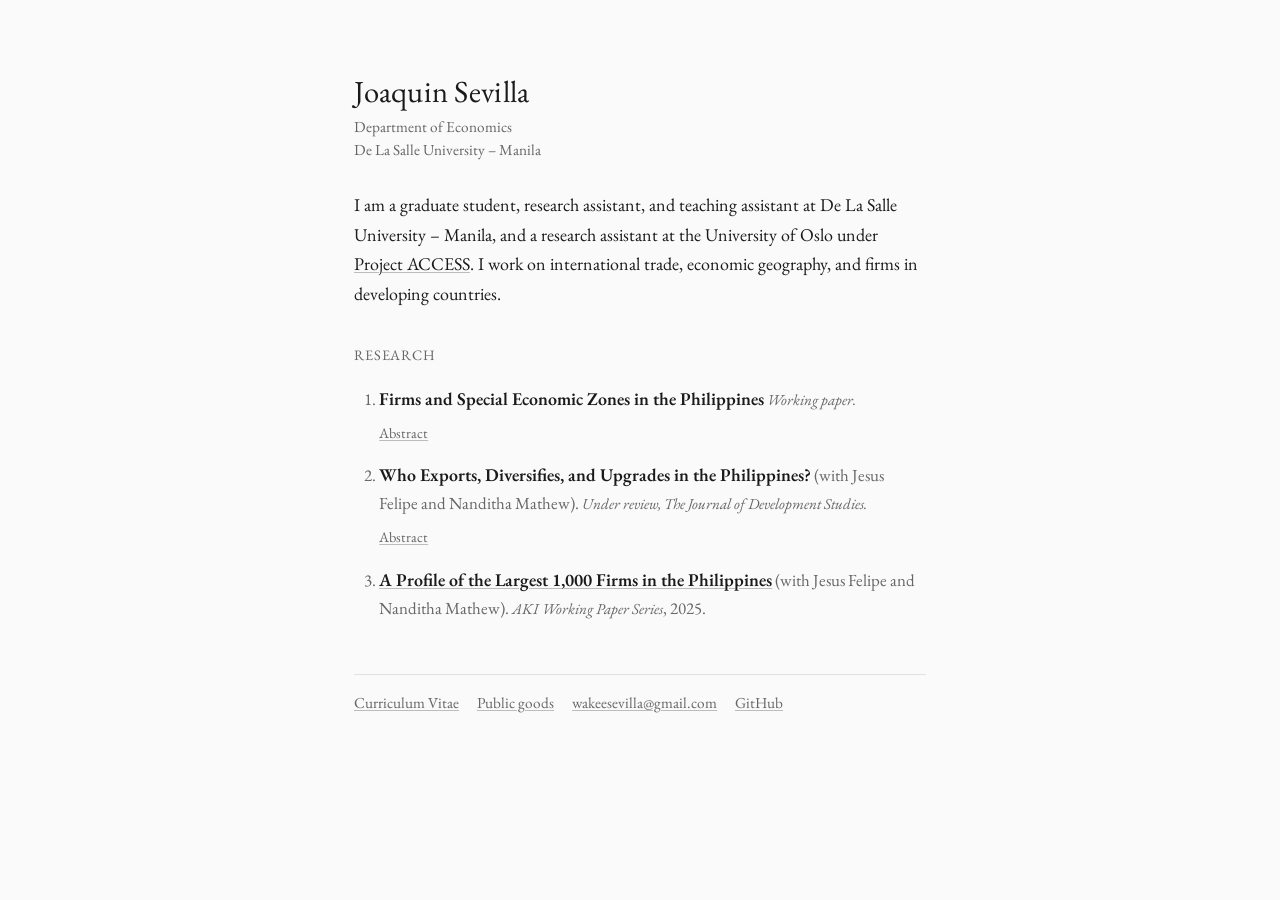
<file: index.html>
<!DOCTYPE html>
<html lang="en">
<head>
  <meta charset="UTF-8">
  <title>Joaquin Sevilla</title>
  <meta name="viewport" content="width=device-width, initial-scale=1">
  <link rel="preconnect" href="https://fonts.googleapis.com">
  <link rel="preconnect" href="https://fonts.gstatic.com" crossorigin>
  <link rel="stylesheet" href="https://fonts.googleapis.com/css2?family=EB+Garamond:ital,wght@0,400;0,500;0,600;1,400&display=swap">
  <link rel="stylesheet" href="style.css">
</head>
<body>
  <main class="page">
    <header class="masthead">
      <h1>Joaquin Sevilla</h1>
      <p class="affil">Department of Economics<br>De La Salle University – Manila</p>
    </header>

    <p>I am a graduate student, research assistant, and teaching assistant at De La Salle University – Manila, and a research assistant at the University of Oslo under <a href="https://cordis.europa.eu/project/id/101043465" target="_blank" rel="noopener">Project ACCESS</a>. I work on international trade, economic geography, and firms in developing countries.</p>

    <h2>Research</h2>
    <ol class="publications">
      <li>
        <span class="pub-title">Firms and Special Economic Zones in the Philippines</span>
        <em>Working paper.</em>
        <details class="abstract-toggle">
          <summary>Abstract</summary>
          <p class="abstract">This thesis provides a firm-level evaluation of special economic zones in the Philippines. We assemble a dataset that merges annual manufacturing establishment surveys with the universe of firm- and product-level export transactions and information on economic zone participation for 18,890 firms in the Philippines, 650 of which operate inside special economic zones. We examine the effects of zone location on firm size, productivity, and export diversification using a range of quasi-experimental approaches: difference-in-differences, endogenous switching regressions, and coarsened exact matching. We find the following: (i) while zone location is associated with increases in sales, employment, and export diversification, firms that locate in economic zones do not become more productive, nor do they diversify into more sophisticated products; (ii) the results are driven by firms in private zones, and publicly governed zones do not exhibit any size and productivity enhancing effects; (iii) zone location is associated with increases in export orientation, imports, and foreign ownership, but not in investments, wages, or research, and (iv) these zones do not benefit unregistered firms in surrounding localities.</p>
        </details>
      </li>
      <li>
        <span class="pub-title">Who Exports, Diversifies, and Upgrades in the Philippines?</span>
        (with Jesus Felipe and Nanditha Mathew). <em>Under review, The Journal of Development Studies.</em>
        <details class="abstract-toggle">
          <summary>Abstract</summary>
          <p class="abstract">We study the margins of exporting among manufacturing firms in the Philippines – a developing country that has largely missed the episode of export-oriented industrialization in Asia. We use a rich dataset that merges manufacturing plant surveys with the universe of firm- and product-level export transactions to construct firm-level measures of export diversification and product upgrading. We use endogenous switching models to estimate the impact of these margins on firm-level growth across various export regimes. We find the following: (i) exporting positively affects employment and sales growth, but it is negatively associated with labor productivity growth. For non-exporters, the effects of exporting are insignificant across all measures of firm growth; (ii) the introduction of new products into a firm’s export portfolio significantly enhances firm growth in terms of employment, sales, and labor productivity growth. However, if non-diversifying firms had diversified, they would have experienced productivity declines; (iii) introducing new products that are more complex than those existing in a firm’s export portfolio positively impacts labor productivity growth. The productivity benefits of upgrading appear to extend beyond firms that actually upgrade, suggesting that the returns to upgrading are uniform across firms. These findings highlight the importance of not just participating in trade, but of upgrading and diversification as key mechanisms through which trade contributes to growth. We discuss the implications of these findings for trade and industrial policy in developing Asia.</p>
        </details>
      </li>
      <li>
        <a class="pub-title" href="https://www.dlsu-aki.com/uploads/1/0/2/2/102266760/1000_largest_philippine_firms_wp_may_26.pdf" target="_blank" rel="noopener">A Profile of the Largest 1,000 Firms in the Philippines</a>
        (with Jesus Felipe and Nanditha Mathew). <em>AKI Working Paper Series</em>, 2025.
      </li>
    </ol>

    <footer class="footer">
      <a href="cv.html">Curriculum Vitae</a>
      <a href="public_goods.html">Public goods</a>
      <a href="mailto:wakeesevilla@gmail.com">wakeesevilla@gmail.com</a>
      <a href="https://github.com/wakisev3" target="_blank" rel="noopener">GitHub</a>
    </footer>
  </main>
</body>
</html>
</file>
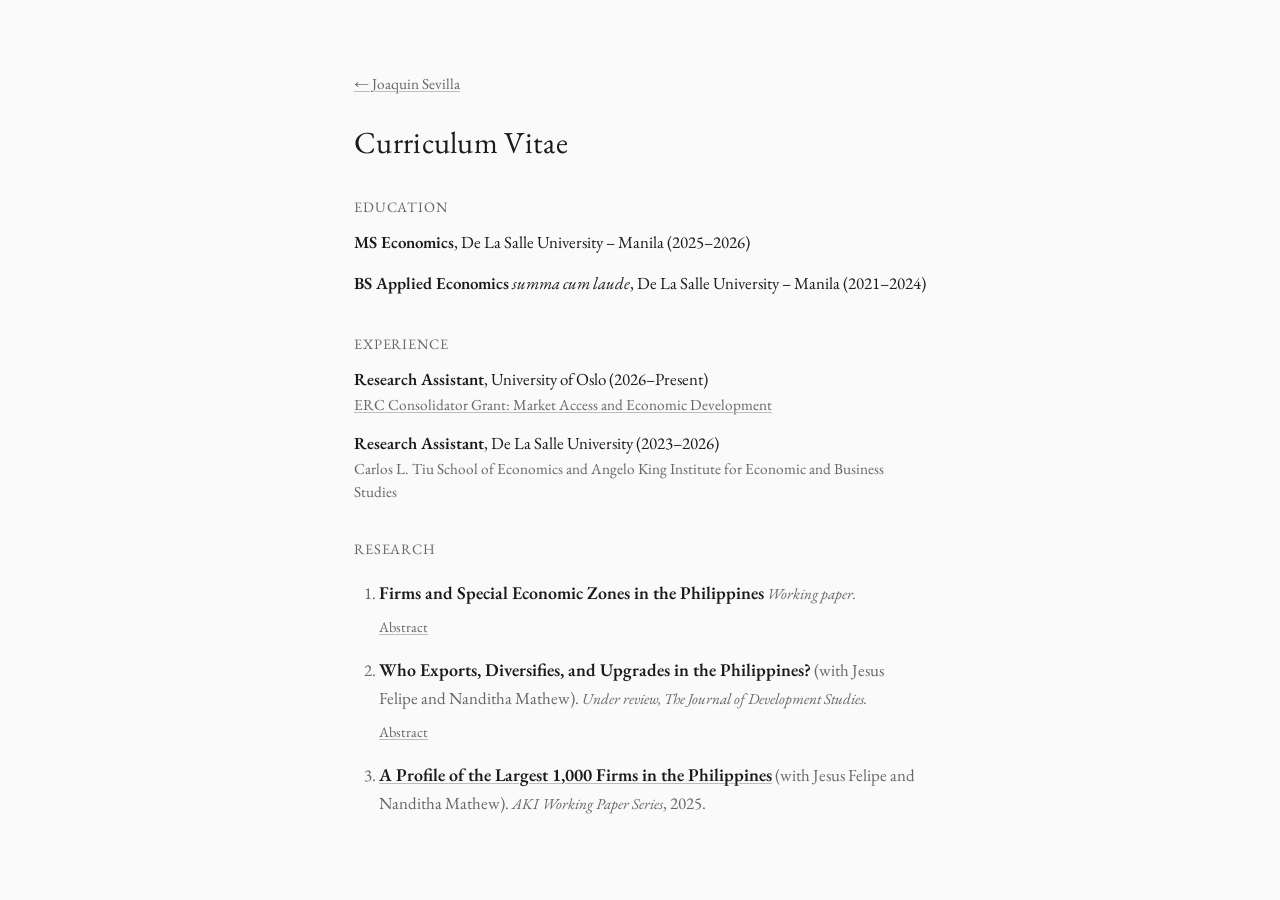
<file: cv.html>
<!DOCTYPE html>
<html lang="en">
<head>
  <meta charset="UTF-8">
  <title>Curriculum Vitae — Joaquin Sevilla</title>
  <meta name="viewport" content="width=device-width, initial-scale=1">
  <link rel="preconnect" href="https://fonts.googleapis.com">
  <link rel="preconnect" href="https://fonts.gstatic.com" crossorigin>
  <link rel="stylesheet" href="https://fonts.googleapis.com/css2?family=EB+Garamond:ital,wght@0,400;0,500;0,600;1,400&display=swap">
  <link rel="stylesheet" href="style.css">
</head>
<body>
  <main class="page">
    <p class="back"><a href="index.html">&larr; Joaquin Sevilla</a></p>

    <h1>Curriculum Vitae</h1>

    <h2>Education</h2>
    <ul class="entries">
      <li>
        <span class="entry-title">MS Economics</span>, De La Salle University – Manila (2025–2026)
      </li>
      <li>
        <span class="entry-title">BS Applied Economics</span> <em>summa cum laude</em>, De La Salle University – Manila (2021–2024)
      </li>
    </ul>

    <h2>Experience</h2>
    <ul class="entries">
      <li>
        <span class="entry-title">Research Assistant</span>, University of Oslo (2026–Present)
        <div class="entry-note"><a href="https://cordis.europa.eu/project/id/101043465" target="_blank" rel="noopener">ERC Consolidator Grant: Market Access and Economic Development</a></div>
      </li>
      <li>
        <span class="entry-title">Research Assistant</span>, De La Salle University (2023–2026)
        <div class="entry-note">Carlos L. Tiu School of Economics and Angelo King Institute for Economic and Business Studies</div>
      </li>
    </ul>

    <h2>Research</h2>
    <ol class="publications">
      <li>
        <span class="pub-title">Firms and Special Economic Zones in the Philippines</span>
        <em>Working paper.</em>
        <details class="abstract-toggle">
          <summary>Abstract</summary>
          <p class="abstract">This thesis provides a firm-level evaluation of special economic zones in the Philippines. We assemble a dataset that merges annual manufacturing establishment surveys with the universe of firm- and product-level export transactions and information on economic zone participation for 18,890 firms in the Philippines, 650 of which operate inside special economic zones. We examine the effects of zone location on firm size, productivity, and export diversification using a range of quasi-experimental approaches: difference-in-differences, endogenous switching regressions, and coarsened exact matching. We find the following: (i) while zone location is associated with increases in sales, employment, and export diversification, firms that locate in economic zones do not become more productive, nor do they diversify into more sophisticated products; (ii) the results are driven by firms in private zones, and publicly governed zones do not exhibit any size and productivity enhancing effects; (iii) zone location is associated with increases in export orientation, imports, and foreign ownership, but not in investments, wages, or research, and (iv) these zones do not benefit unregistered firms in surrounding localities.</p>
        </details>
      </li>
      <li>
        <span class="pub-title">Who Exports, Diversifies, and Upgrades in the Philippines?</span>
        (with Jesus Felipe and Nanditha Mathew). <em>Under review, The Journal of Development Studies.</em>
        <details class="abstract-toggle">
          <summary>Abstract</summary>
          <p class="abstract">We study the margins of exporting among manufacturing firms in the Philippines – a developing country that has largely missed the episode of export-oriented industrialization in Asia. We use a rich dataset that merges manufacturing plant surveys with the universe of firm- and product-level export transactions to construct firm-level measures of export diversification and product upgrading. We use endogenous switching models to estimate the impact of these margins on firm-level growth across various export regimes. We find the following: (i) exporting positively affects employment and sales growth, but it is negatively associated with labor productivity growth. For non-exporters, the effects of exporting are insignificant across all measures of firm growth; (ii) the introduction of new products into a firm’s export portfolio significantly enhances firm growth in terms of employment, sales, and labor productivity growth. However, if non-diversifying firms had diversified, they would have experienced productivity declines; (iii) introducing new products that are more complex than those existing in a firm’s export portfolio positively impacts labor productivity growth. The productivity benefits of upgrading appear to extend beyond firms that actually upgrade, suggesting that the returns to upgrading are uniform across firms. These findings highlight the importance of not just participating in trade, but of upgrading and diversification as key mechanisms through which trade contributes to growth. We discuss the implications of these findings for trade and industrial policy in developing Asia.</p>
        </details>
      </li>
      <li>
        <a class="pub-title" href="https://www.dlsu-aki.com/uploads/1/0/2/2/102266760/1000_largest_philippine_firms_wp_may_26.pdf" target="_blank" rel="noopener">A Profile of the Largest 1,000 Firms in the Philippines</a>
        (with Jesus Felipe and Nanditha Mathew). <em>AKI Working Paper Series</em>, 2025.
      </li>
    </ol>
  </main>
</body>
</html>
</file>
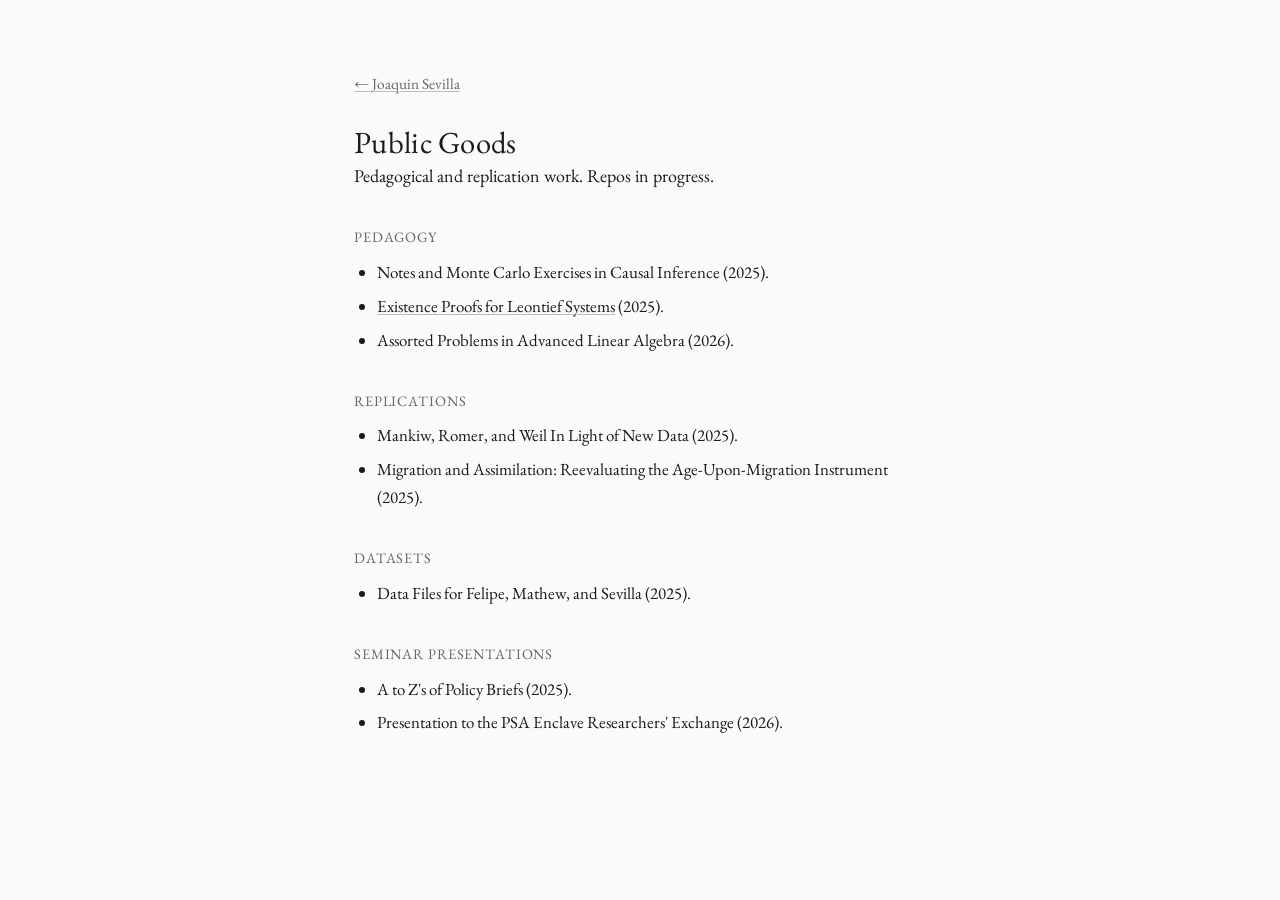
<file: public_goods.html>
<!DOCTYPE html>
<html lang="en">
<head>
  <meta charset="UTF-8">
  <title>Public Goods — Joaquin Sevilla</title>
  <meta name="viewport" content="width=device-width, initial-scale=1">
  <link rel="preconnect" href="https://fonts.googleapis.com">
  <link rel="preconnect" href="https://fonts.gstatic.com" crossorigin>
  <link rel="stylesheet" href="https://fonts.googleapis.com/css2?family=EB+Garamond:ital,wght@0,400;0,500;0,600;1,400&display=swap">
  <link rel="stylesheet" href="style.css">
</head>
<body>
  <main class="page">
    <p class="back"><a href="index.html">← Joaquin Sevilla</a></p>

    <h1>Public Goods</h1>
    <p>Pedagogical and replication work. Repos in progress.</p>

    <h2>Pedagogy</h2>
    <ul>
      <li>Notes and Monte Carlo Exercises in Causal Inference (2025).</li>
      <li><a href="https://github.com/joaqui-sevilla/leontief-existence-proofs" target="_blank" rel="noopener">Existence Proofs for Leontief Systems</a> (2025).</li>
      <li>Assorted Problems in Advanced Linear Algebra (2026).</li>
    </ul>

    <h2>Replications</h2>
    <ul>
      <li>Mankiw, Romer, and Weil In Light of New Data (2025).</li>
      <li>Migration and Assimilation: Reevaluating the Age-Upon-Migration Instrument (2025).</li>
    </ul>

    <h2>Datasets</h2>
    <ul>
      <li>Data Files for Felipe, Mathew, and Sevilla (2025).</li>
    </ul>

    <h2>Seminar Presentations</h2>
    <ul>
      <li>A to Z's of Policy Briefs (2025).</li>
      <li>Presentation to the PSA Enclave Researchers' Exchange (2026).</li>
    </ul>
  </main>
</body>
</html>
</file>
<file: style.css>
:root {
  --text: #1a1a1a;
  --muted: #666;
  --border: #e2e2e2;
  --underline: #bcbcbc;
  --bg: #fafafa;
  --font: "EB Garamond", Garamond, Palatino, "Palatino Linotype", "Book Antiqua", Georgia, serif;
}

* { box-sizing: border-box; margin: 0; padding: 0; }

html, body {
  font-family: var(--font);
  background: var(--bg);
  color: var(--text);
  font-size: 18px;
  line-height: 1.65;
}

a {
  color: inherit;
  text-decoration: underline;
  text-decoration-thickness: 1px;
  text-decoration-color: var(--underline);
  text-underline-offset: 2px;
}
a:hover { text-decoration-color: currentColor; }

/* ── Page ── */
.page {
  max-width: 620px;
  margin: 0 auto;
  padding: 72px 24px 64px;
}

/* ── Masthead ── */
.masthead {
  margin-bottom: 28px;
}

h1 {
  font-size: 1.7rem;
  font-weight: 400;
  line-height: 1.25;
  letter-spacing: 0.01em;
}

.affil {
  margin-top: 6px;
  font-size: 0.85rem;
  color: var(--muted);
  line-height: 1.5;
}

h2 {
  font-size: 0.8rem;
  font-weight: 400;
  text-transform: uppercase;
  letter-spacing: 0.06em;
  color: var(--muted);
  margin: 34px 0 10px;
}

p { margin-bottom: 14px; }

/* ── Lists ── */
.publications {
  list-style: decimal;
  padding-left: 1.4em;
}

.publications li {
  padding: 7px 0;
  font-size: 0.94rem;
  color: var(--muted);
  font-weight: 300;
}

.publications li em { font-size: 0.9em; }

.abstract-toggle { margin-top: 5px; }

.abstract-toggle summary {
  list-style: none;
  display: inline-block;
  cursor: pointer;
  font-size: 0.8rem;
  color: var(--muted);
  text-decoration: underline;
  text-decoration-thickness: 1px;
  text-decoration-color: var(--underline);
  text-underline-offset: 2px;
}
.abstract-toggle summary::-webkit-details-marker { display: none; }
.abstract-toggle summary:hover { color: var(--text); }

.abstract {
  margin-top: 8px;
  font-size: 0.78rem;
  line-height: 1.6;
  color: var(--muted);
  text-align: justify;
  text-justify: inter-word;
  hyphens: auto;
}

.pub-title {
  font-weight: 600;
  color: var(--text);
  font-size: 1.06em;
}

ul {
  padding-left: 1.3em;
}
ul li { margin-bottom: 6px; font-size: 0.94rem; }

.entries {
  list-style: none;
  padding-left: 0;
}
.entries li { margin-bottom: 13px; font-size: 0.94rem; }

.entry-title { font-weight: 600; }

.entry-note {
  color: var(--muted);
  font-weight: 300;
  font-size: 0.85rem;
  line-height: 1.5;
}

/* ── Footer ── */
.footer {
  margin-top: 44px;
  padding-top: 16px;
  border-top: 1px solid var(--border);
  display: flex;
  flex-wrap: wrap;
  gap: 18px;
  font-size: 0.85rem;
}
.footer a { color: var(--muted); }
.footer a:hover { color: var(--text); }

/* ── Back link ── */
.back {
  font-size: 0.85rem;
  margin-bottom: 26px;
}
.back a { color: var(--muted); }
.back a:hover { color: var(--text); }

/* ── Mobile ── */
@media (max-width: 560px) {
  .page { padding: 44px 20px 48px; }
  h1 { font-size: 1.5rem; }
}
</file>
